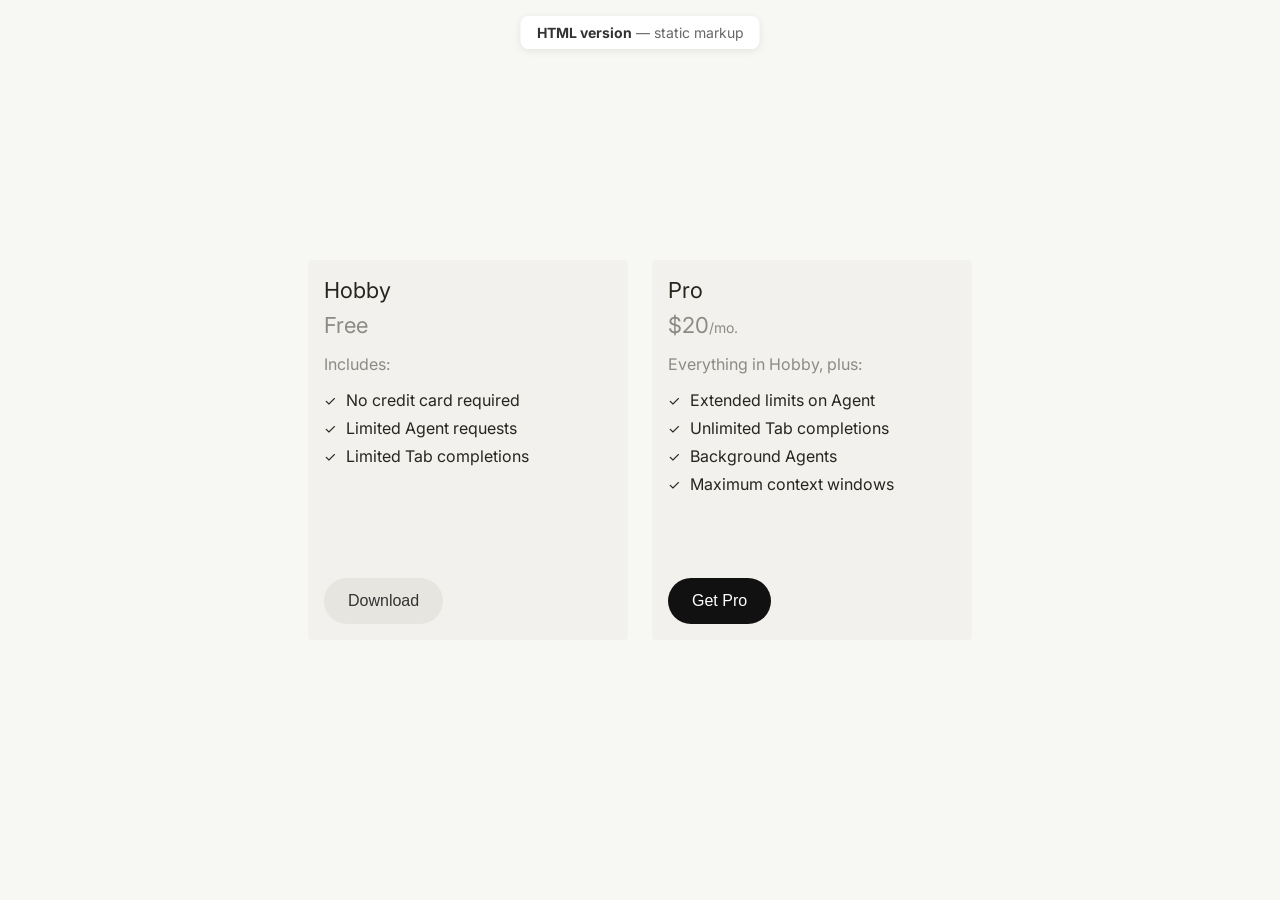
<file: index.html>
<!DOCTYPE html>
<html lang="en">
<head>
    <!-- Basic document metadata -->
    <meta charset="UTF-8">
    <meta name="viewport" content="width=device-width, initial-scale=1.0">
    <title>Pricing Plans — HTML version</title>

    <!-- Preconnect for faster Google Font loading -->
    <link rel="preconnect" href="https://fonts.googleapis.com">
    <link rel="preconnect" href="https://fonts.gstatic.com" crossorigin>

    <!-- Primary typeface used across the cards -->
    <link href="https://fonts.googleapis.com/css2?family=Inter:wght@400;500;600;700&display=swap" rel="stylesheet">

    <!-- Visual styles for page layout and components -->
    <link rel="stylesheet" href="styles.css">
</head>
<body>
    <!-- Small fixed label to identify this demo version -->
    <p class="page-label"><strong>HTML version</strong> — static markup</p>

    <!-- Main pricing grid (two plan cards) -->
    <div class="cards-container">
        <!-- Plan card: Hobby -->
        <div class="card">
            <div class="card-top">
                <h3 class="card-title">Hobby</h3>
                <p class="card-price">
                    <span class="card-price-amount">Free</span>
                </p>
                <div class="card-content">
                    <!-- Feature list section -->
                    <p class="includes-text">Includes:</p>
                    <ul class="features-list">
                        <li>
                            <!-- Leading icon marker -->
                            <span class="checkmark">✓</span>
                            No credit card required
                        </li>
                        <li>
                            <span class="checkmark">✓</span>
                            Limited Agent requests
                        </li>
                        <li>
                            <span class="checkmark">✓</span>
                            Limited Tab completions
                        </li>
                    </ul>
                </div>
            </div>
            <!-- Card CTA -->
            <button class="download-button secondary">Download</button>
        </div>

        <!-- Plan card: Pro -->
        <div class="card">
            <div class="card-top">
                <h3 class="card-title">Pro</h3>
                <p class="card-price">
                    <span class="card-price-amount">$20</span>
                    <span class="card-price-period">/mo.</span>
                </p>
                <div class="card-content">
                    <p class="includes-text">Everything in Hobby, plus:</p>
                    <ul class="features-list">
                        <li>
                            <span class="checkmark">✓</span>
                            Extended limits on Agent
                        </li>
                        <li>
                            <span class="checkmark">✓</span>
                            Unlimited Tab completions
                        </li>
                        <li>
                            <span class="checkmark">✓</span>
                            Background Agents
                        </li>
                        <li>
                            <span class="checkmark">✓</span>
                            Maximum context windows
                        </li>
                    </ul>
                </div>
            </div>
            <!-- Primary plan CTA -->
            <button class="download-button primary">Get Pro</button>
        </div>
    </div>
</body>
</html>
</file>
<file: styles.css>
/* Reset defaults for predictable spacing and sizing */
* {
    margin: 0;
    padding: 0;
    box-sizing: border-box;
}

/* Center the pricing section on a soft neutral background */
body {
    font-family: 'Inter', -apple-system, BlinkMacSystemFont, 'Segoe UI', Roboto, sans-serif;
    background-color: #f7f7f4;
    display: flex;
    justify-content: center;
    align-items: center;
    min-height: 100vh;
    padding: 20px;
}

/* Horizontal card layout with consistent spacing */
.cards-container {
    display: flex;
    flex-direction: row;
    gap: 24px;
    flex-wrap: nowrap;
    justify-content: center;
    align-items: flex-start;
}

/* Shared card shell: size, surface, and internal padding */
.card {
    display: flex;
    flex-direction: column;
    min-height: 380px;
    background-color: #f2f1ed;
    border-radius: 4px;
    padding: 16px;
    width: 320px;
    flex-shrink: 0;
}

/* Top content block (title, price, and feature copy) */
.card-top {
    display: flex;
    flex-direction: column;
}

/* Plan name styling */
.card-title {
    font-size: 22px;
    line-height: 28px;
    font-weight: 400;
    color: #26251e;
    margin-bottom: 8px;
}

/* Price row aligns amount and period on one baseline */
.card-price {
    font-size: 20px;
    color: rgba(38, 37, 30, 0.5);
    display: inline-flex;
    align-items: baseline;
}

/* Main price value (e.g., Free or $20) */
.card-price-amount {
    font-size: 22px;
    font-weight: 400;
    color: rgba(38, 37, 30, 0.5);
}

/* Price period label (e.g., /mo.) */
.card-price-period {
    font-size: 14px;
    color: rgba(38, 37, 30, 0.5);
}

/* Space below feature block before CTA button */
.card-content {
    margin-bottom: 32px;
}

/* Intro text above features list */
.includes-text {
    font-size: 16px;
    color: rgba(38, 37, 30, 0.5);
    margin: 16px 0px;
}

/* Remove default bullet styling */
.features-list {
    list-style: none;
    padding: 0;
}

/* Feature row with icon + text alignment */
.features-list li {
    display: flex;
    align-items: center;
    margin-bottom: 8px;
    font-size: 16px;
    color: #26251e;
}

/* Checkmark icon spacing and weight */
.checkmark {
    color: #26251e;
    font-size: 14px;
    margin-right: 10px;
    font-weight: 400;
}

/* Base pill-style button used by all CTAs */
.download-button {
    margin-top: auto;
    width: fit-content;
    background-color: #e6e5e0;
    border: none;
    border-radius: 999px;
    padding: 14px 24px;
    font-size: 16px;
    font-weight: 500;
    color: #333;
    cursor: pointer;
    transition: background-color 0.2s ease;
}

/* Shared hover state for secondary button */
.download-button:hover {
    background-color: #D8D6CE;
}

/* Shared active state for secondary button */
.download-button:active {
    background-color: #D8D6CE;
}

/* Primary CTA variation (dark fill) */
.download-button.primary {
    background-color: #111;
    color: #fff;
}

/* Primary CTA hover */
.download-button.primary:hover {
    background-color: #333;
}

/* Primary CTA active */
.download-button.primary:active {
    background-color: #333;
}

.download-button.tertiary {
    background-color: transparent;
    color: #333;
    border: 1px solid #e6e5e0;
}

.download-button.tertiary:hover {
    background-color: #e6e5e0;
    color: #333;
}

.download-button.tertiary:active {
    background-color: #e6e5e0;
}
/* Floating label that identifies the page version */
.page-label {
    position: fixed;
    top: 16px;
    left: 50%;
    transform: translateX(-50%);
    font-size: 14px;
    color: #666;
    background: #fff;
    padding: 8px 16px;
    border-radius: 8px;
    box-shadow: 0 2px 8px rgba(0,0,0,0.08);
}

/* Emphasized part of the page label text */
.page-label strong {
    color: #333;
}
</file>
